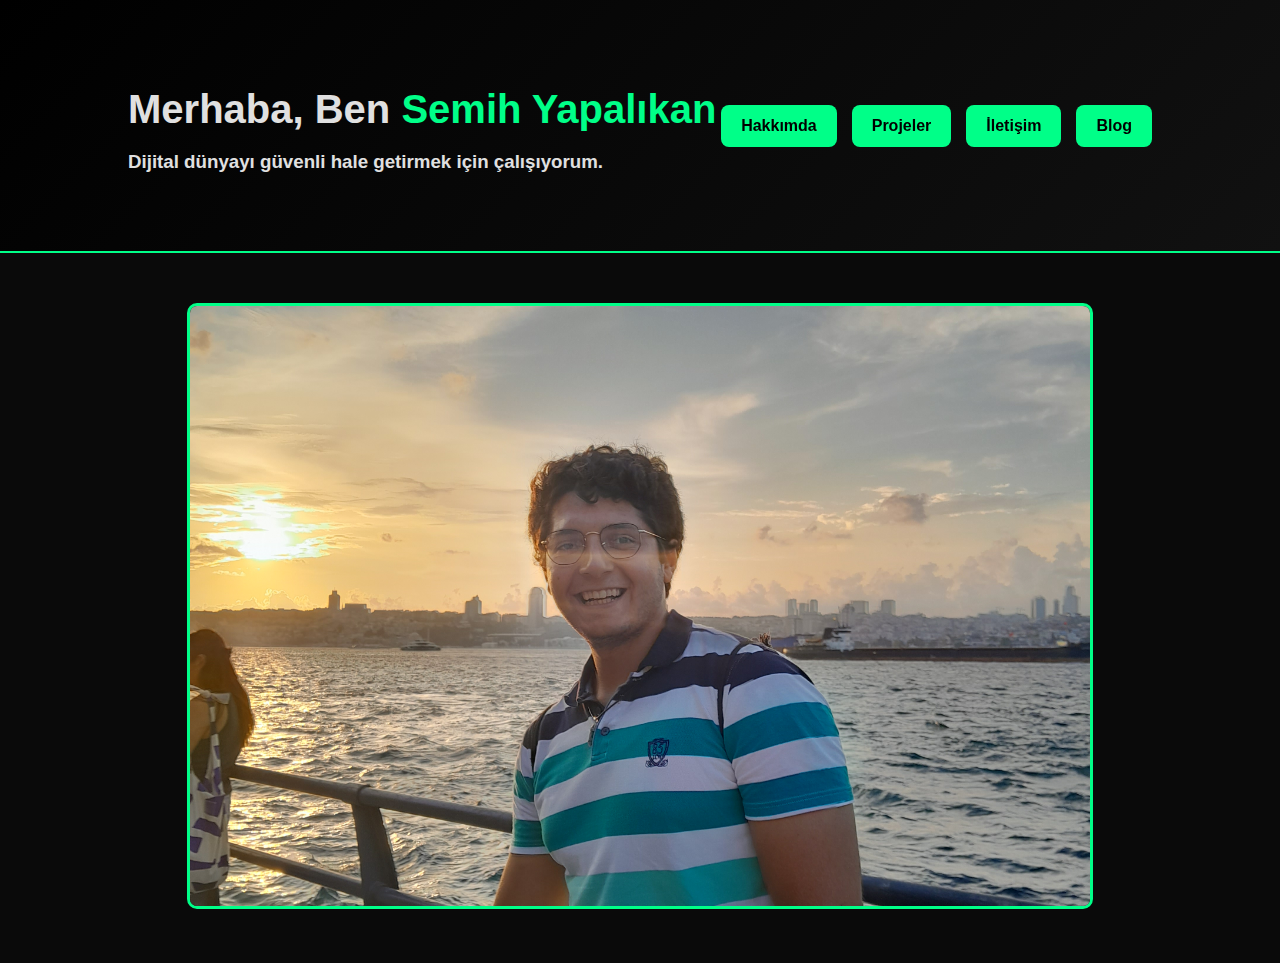
<file: index.html>
<!DOCTYPE html>
<html lang="tr">
<head>
    <meta charset="UTF-8">
    <meta name="viewport" content="width=device-width, initial-scale=1.0">
    <title>Semih Yapalıkan</title>

    <link href="https://unpkg.com/aos@2.3.4/dist/aos.css" rel="stylesheet">

    <link rel="stylesheet" href="style.css">
    <link rel="stylesheet" href="style2.css">
</head>
<body>

    <header class="hero" data-aos="fade-down">
        <div class="intro">
            <h1>Merhaba, Ben <span class="highlight">Semih Yapalıkan</span></h1>
            <h3>Dijital dünyayı güvenli hale getirmek için çalışıyorum.</h3>
        </div>

        <div class="buttons" data-aos="fade-left">
            <a href="hakkimda.html" class="btn">Hakkımda</a>
            <a href="projeler.html" class="btn">Projeler</a>
            <a href="iletisim.html" class="btn">İletişim</a>
            <a href="Blog.html" class="btn">Blog</a>
        </div>

    </header>
    
    <div class="center-image" data-aos="zoom-in">
        <img src="ben.jpg" style="width:900px; height:600px; object-fit:cover;">
    </div>
    <div class="isyeri1 duzenlenmis-resim"></div>



    <script src="https://unpkg.com/aos@2.3.4/dist/aos.js"></script>
    <script>
        AOS.init({
            duration: 1000,
            once: true
        });
    </script>
</body>
</html>
</file>
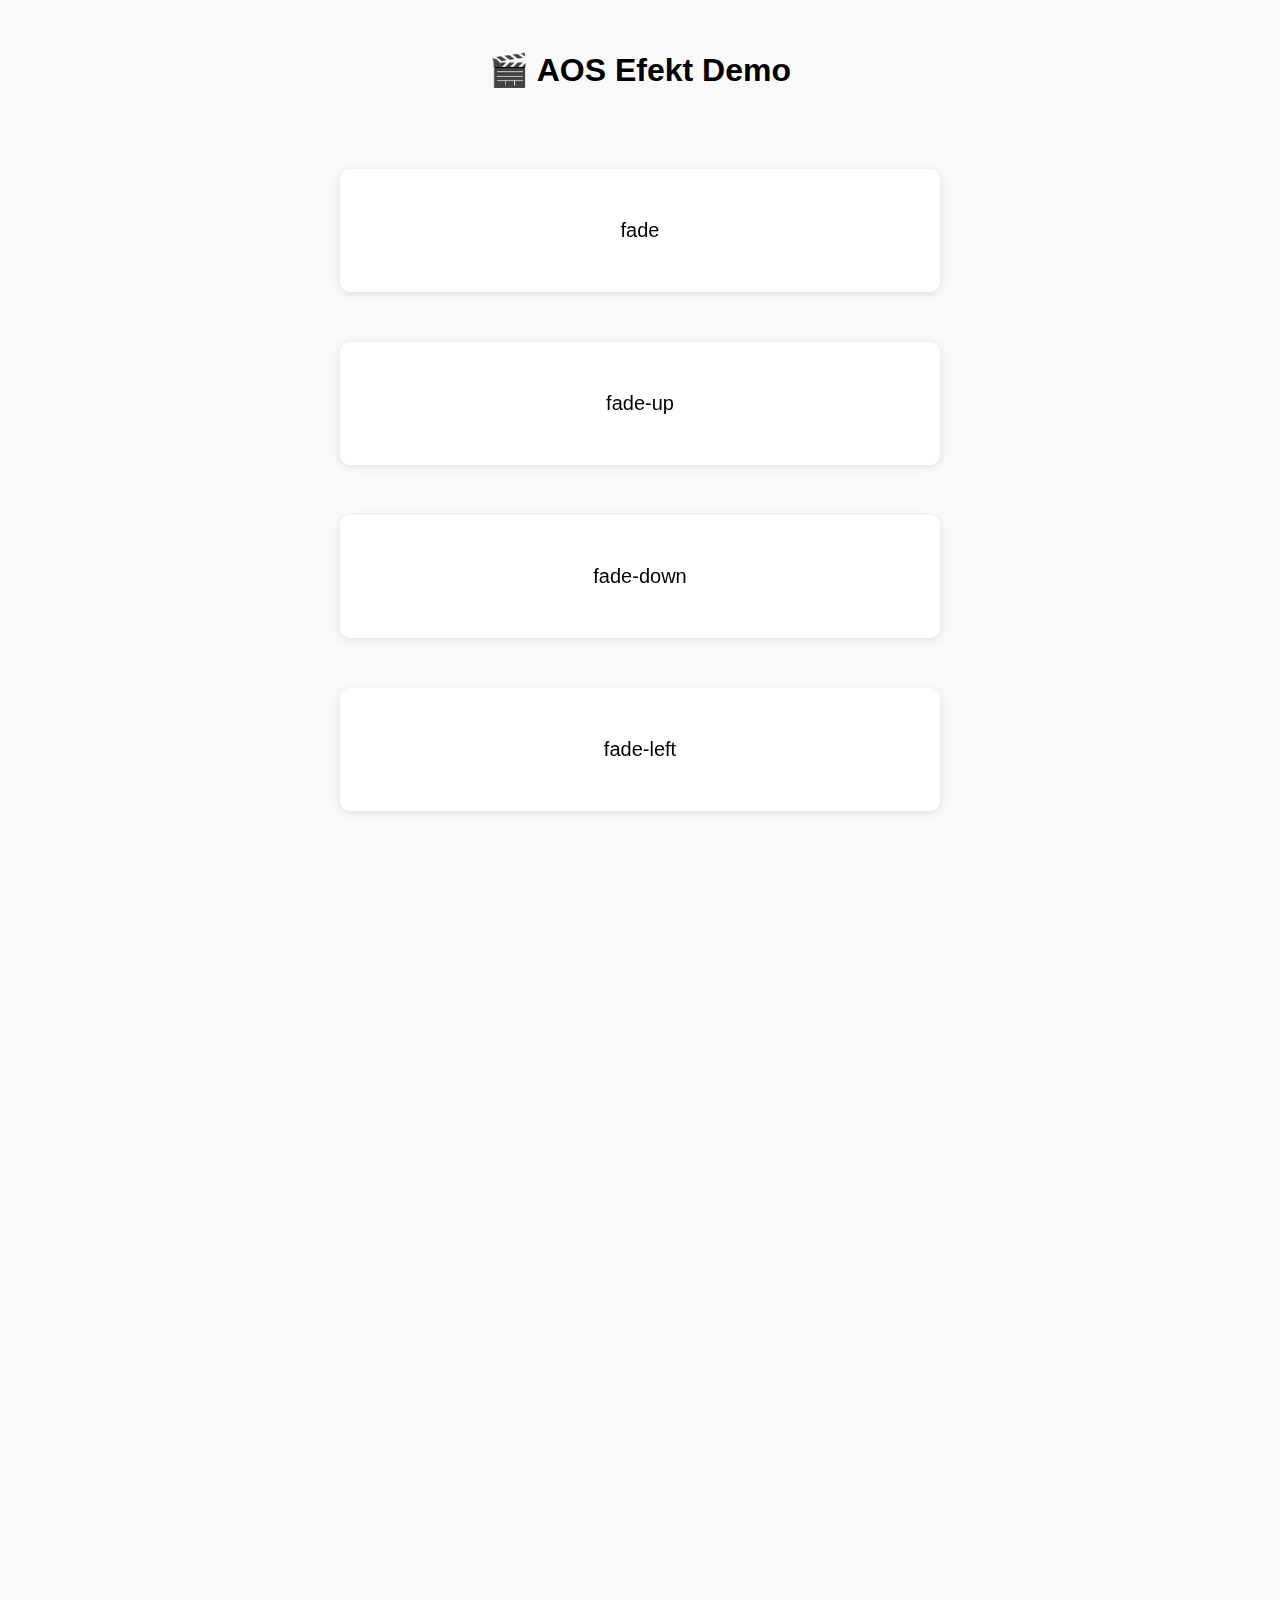
<file: Blog.html>
<!DOCTYPE html>
<html lang="tr">
<head>
    <meta charset="UTF-8">
    <meta name="viewport" content="width=device-width, initial-scale=1.0">
    <title>AOS Efekt Demo</title>

    <!-- AOS CSS -->
    <link href="https://unpkg.com/aos@2.3.4/dist/aos.css" rel="stylesheet">

    <style>
        body {
            font-family: Arial, sans-serif;
            margin: 0;
            padding: 0;
            background: #f9f9f9;
        }
        .box {
            background: white;
            margin: 50px auto;
            padding: 50px;
            width: 80%;
            max-width: 500px;
            text-align: center;
            border-radius: 10px;
            box-shadow: 0 2px 10px rgba(0,0,0,0.1);
            font-size: 20px;
        }
    </style>
</head>
<body>

    <h1 style="text-align:center; padding: 30px;">🎬 AOS Efekt Demo</h1>

    <!-- Fade -->
    <div class="box" data-aos="fade">fade</div>
    <div class="box" data-aos="fade-up">fade-up</div>
    <div class="box" data-aos="fade-down">fade-down</div>
    <div class="box" data-aos="fade-left">fade-left</div>
    <div class="box" data-aos="fade-right">fade-right</div>
    <div class="box" data-aos="fade-up-right">fade-up-right</div>
    <div class="box" data-aos="fade-up-left">fade-up-left</div>
    <div class="box" data-aos="fade-down-right">fade-down-right</div>
    <div class="box" data-aos="fade-down-left">fade-down-left</div>

    <!-- Flip -->
    <div class="box" data-aos="flip-left">flip-left</div>
    <div class="box" data-aos="flip-right">flip-right</div>
    <div class="box" data-aos="flip-up">flip-up</div>
    <div class="box" data-aos="flip-down">flip-down</div>

    <!-- Zoom -->
    <div class="box" data-aos="zoom-in">zoom-in</div>
    <div class="box" data-aos="zoom-in-up">zoom-in-up</div>
    <div class="box" data-aos="zoom-in-down">zoom-in-down</div>
    <div class="box" data-aos="zoom-in-left">zoom-in-left</div>
    <div class="box" data-aos="zoom-in-right">zoom-in-right</div>
    <div class="box" data-aos="zoom-out">zoom-out</div>
    <div class="box" data-aos="zoom-out-up">zoom-out-up</div>
    <div class="box" data-aos="zoom-out-down">zoom-out-down</div>
    <div class="box" data-aos="zoom-out-left">zoom-out-left</div>
    <div class="box" data-aos="zoom-out-right">zoom-out-right</div>

    <!-- AOS JS -->
    <script src="https://unpkg.com/aos@2.3.4/dist/aos.js"></script>
    <script>
        AOS.init({
            duration: 1000,
            once: false
        });
    </script>
</body>
</html>
</file>
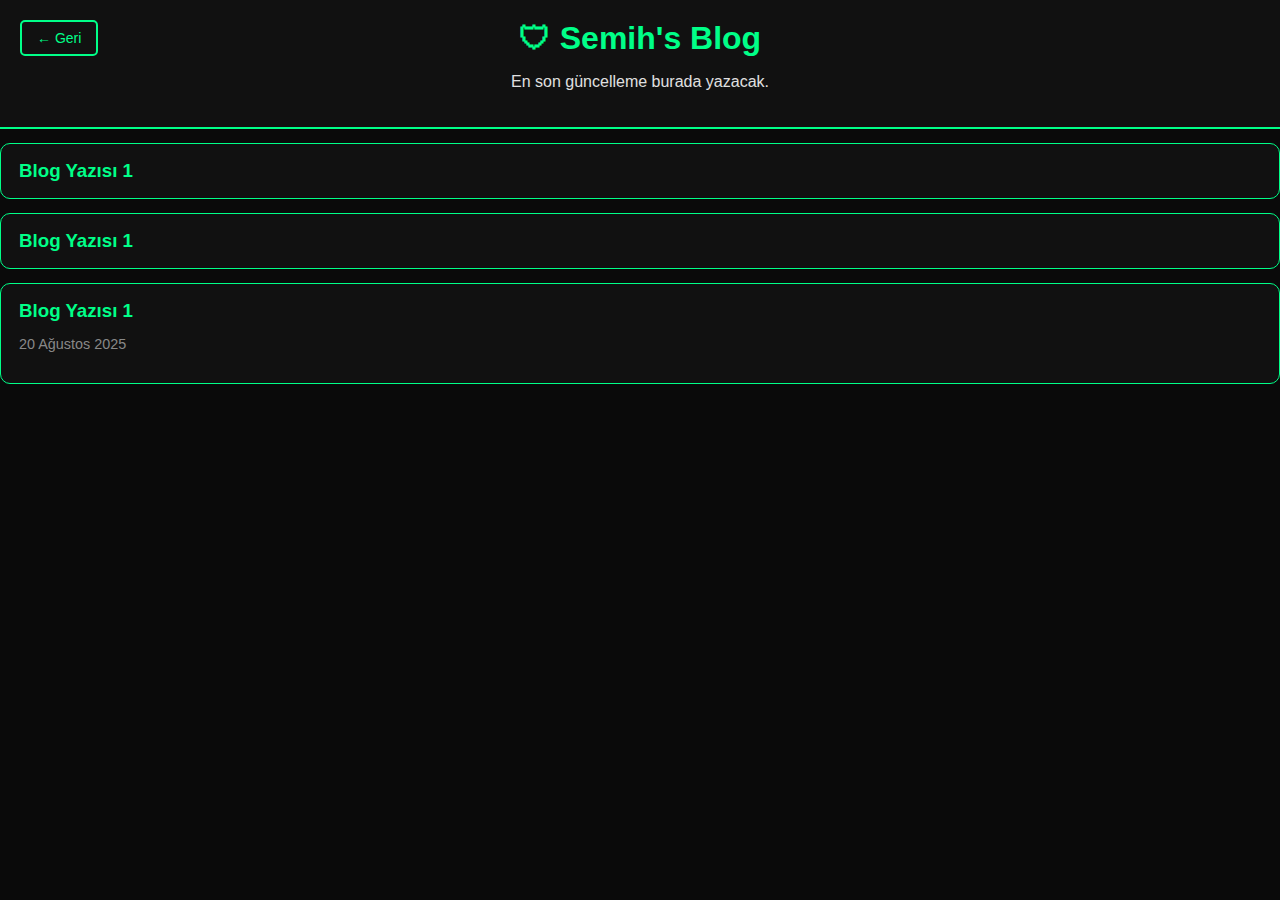
<file: demo2.html>
<!DOCTYPE html>
<html lang="tr">
<head>
    <meta charset="UTF-8">
    <meta name="viewport" content="width=device-width, initial-scale=1.0">
    <title>Blog - Siber Güvenlik</title>

    <!-- AOS Kütüphanesi -->
    <link href="https://unpkg.com/aos@2.3.1/dist/aos.css" rel="stylesheet">

    <style>
        body {
            background-color: #0a0a0a;
            color: #e0e0e0;
            font-family: Arial, sans-serif;
            margin: 0;
            padding: 0;
        }

        header {
            background-color: #111;
            padding: 20px;
            text-align: center;
            border-bottom: 2px solid #00ff88;
            position: relative;
        }

        header h1 {
            color: #00ff88;
            margin: 0;
        }

        /* Geri Butonu */
        .back-btn {
            position: absolute;
            left: 20px;
            top: 20px;
            background-color: transparent;
            border: 2px solid #00ff88;
            color: #00ff88;
            padding: 8px 15px;
            font-size: 14px;
            border-radius: 5px;
            cursor: pointer;
            transition: all 0.3s ease;
            text-decoration: none;
        }

        .back-btn:hover {
            background-color: #00ff88;
            color: #0a0a0a;
        }

        .blog-container {
            max-width: 900px;
            margin: auto;
            padding: 20px;
        }
        .blog-card {
        border: 1px solid #00ff88;
        border-radius: 10px;
        padding: 16px 18px;
        margin: 14px 0;
        background: #111;
        cursor: pointer;               /* tüm kutu tıklanabilir */
        transition: background .25s;
        }
        .blog-card:hover { background: #151515; }

        .blog-title {
        margin: 0;
        color: #00ff88;
        }

        /* İçeriği “slide” ile aç/kapat */
        .blog-content {
        max-height: 0;                 /* kapalı */
        overflow: hidden;
        opacity: 0;
        transition: max-height .4s ease, opacity .3s ease;
        will-change: max-height, opacity;
        padding-top: 0;                /* kapalıyken boşluk olmasın */
        }
        .blog-card.open .blog-content {
        max-height: 600px;             /* içerik uzunluğuna göre yeterli büyük bir değer */
        opacity: 1;
        padding-top: 10px;
        }


        .post {
            background-color: #1a1a1a;
            display: flex;
            justify-content:center; /* yatay ortala */
            align-items: center;     /* dikey ortala */
            margin-left: 100px;
            margin-right: 100px;
        }

        .post:hover {
            transform: scale(1.02);
        }

        .post h2 {
            color: #00ff88;
        }

        .post p {
            line-height: 1.6;
        }

        .date {
            font-size: 0.9em;
            color: #888;
        }
        .icerik {
        padding: 10px;
        background: #111;
        color: #0f0;
        border-radius: 8px;
        margin-top: 8px;
}

    </style>
</head>
<body>

    <header>
        <a href="index.html" class="back-btn">← Geri</a>
        <h1>🛡 Semih's Blog</h1>
        <p>En son güncelleme burada yazacak.</p>
    </header>


<div class="blog-card">
  <h3 class="blog-title">Blog Yazısı 1</h3>
  <div class="blog-content">
    <p>Burada blog 1 içeriği var. Detay metin...</p>
  </div>
</div>


<div class="blog-card">
  <h3 class="blog-title">Blog Yazısı 1</h3>
  <div class="blog-content">
    <p>Burada blog 1 içeriği var. Detay metin...</p>
  </div>
</div>

<div class="blog-card">
  <h3 class="blog-title">Blog Yazısı 1</h3>
  <p class="date">20 Ağustos 2025</p>
  <div class="blog-content">
    <p>Burada blog 1 içeriği var. Detay metin...</p>
  </div>
</div>



<script>
  // Tüm kartlara tek tek tıklama bağla
  document.querySelectorAll('.blog-card').forEach(card => {
    card.addEventListener('click', (e) => {
      // Kartın içinde bir linke tıklandıysa normal davran (yönlendir)  
    //
   
      if (e.target.closest('a')) return;

      // Sadece bu kartı aç/kapat
      card.classList.toggle('open');
    });
  });
</script>

        
        

    

    <!-- AOS Script 
     
    <div class="center-image" data-aos="zoom-in">
        <img src="ben.jpg" style="width:900px; height:600px; object-fit:cover;">
    </div>
    
    -->
    <script src="https://unpkg.com/aos@2.3.1/dist/aos.js"></script>
    <script>
        AOS.init({
            duration: 800,
            once: true
        });
    </script>

</body>
</html>
</file>
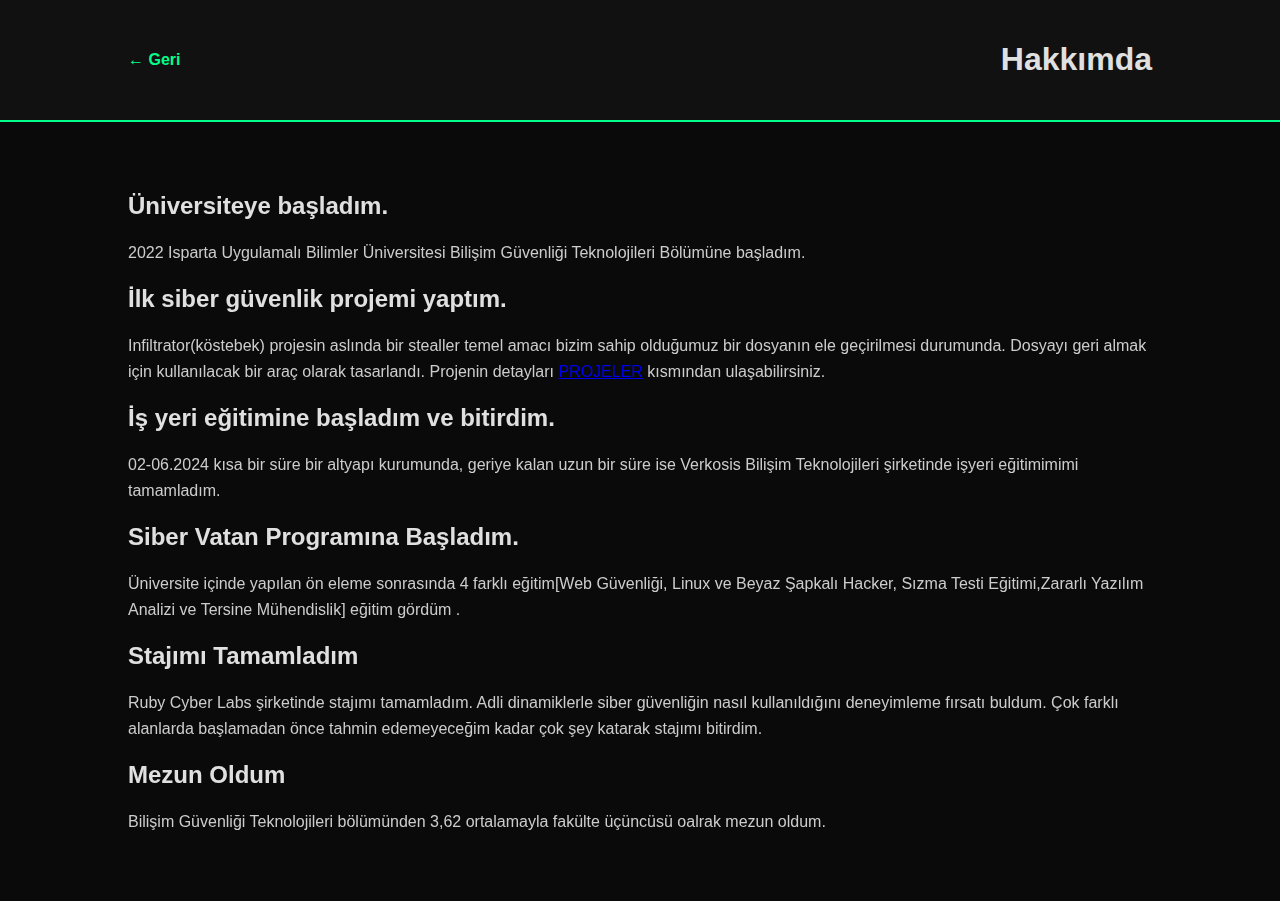
<file: hakkimda.html>
<!DOCTYPE html>
<html lang="tr">
<head>
    <meta charset="UTF-8">
    <meta name="viewport" content="width=device-width, initial-scale=1.0">
    <title>Hakkımda</title>
    <link href="https://unpkg.com/aos@2.3.4/dist/aos.css" rel="stylesheet">
    <link rel="stylesheet" href="style.css">
    <link rel="stylesheet" href="style2.css">

</head>
<body>

<header class="sub-header">
    
    <a href="index.html" class="back-btn">← Geri</a>
    <h1>Hakkımda</h1>

</header>
<section class="timeline">
  <div class="timeline-item left" data-aos="fade-right">
    <h2>Üniversiteye başladım.</h2>
    <p>2022 Isparta Uygulamalı Bilimler Üniversitesi Bilişim Güvenliği Teknolojileri Bölümüne başladım. </p>
  </div>

  <div class="timeline-item right" data-aos="fade-left">
    <h2>İlk siber güvenlik projemi yaptım.</h2>
    <p>Infiltrator(köstebek) projesin aslında bir stealler temel amacı bizim sahip olduğumuz bir dosyanın ele geçirilmesi durumunda. Dosyayı geri almak için kullanılacak bir araç olarak tasarlandı. Projenin detayları <a href="file:///home/bodiedblood/Documents/website/projeler.html"> PROJELER</a> 
      kısmından ulaşabilirsiniz. </p>
  </div>

  <div class="timeline-item left" data-aos="fade-right">

    <h2>İş yeri eğitimine başladım ve bitirdim.</h2>
  <div class="resim-container">
    <div class="isyeri1 duzenlenmis-resim" data-aos="fade-right"></div>
        <div class="isyeri2 duzenlenmis-resim" data-aos="fade-right"></div>
    <div class="isyeri3 duzenlenmis-resim" data-aos="fade-right"></div>

  </div>
    

    <p>02-06.2024 kısa bir süre bir altyapı kurumunda, geriye kalan uzun bir süre ise Verkosis Bilişim Teknolojileri şirketinde işyeri eğitimimimi tamamladım. </p>
  </div>

  <div class="timeline-item right" data-aos="fade-left">
    <h2>Siber Vatan Programına Başladım.</h2>
    <div class="sibervatan duzenlenmis-resim-tek" ></div>
    <p>Üniversite içinde yapılan ön eleme sonrasında 4 farklı eğitim[Web Güvenliği, Linux ve Beyaz Şapkalı Hacker,
      Sızma Testi Eğitimi,Zararlı Yazılım Analizi ve Tersine Mühendislik] eğitim gördüm .</p>
  </div>

  
  <div class="timeline-item left" data-aos="fade-right">

    <h2>Stajımı Tamamladım</h2>
    <p>Ruby Cyber Labs şirketinde stajımı tamamladım. Adli dinamiklerle siber güvenliğin nasıl kullanıldığını
    deneyimleme fırsatı buldum. Çok farklı alanlarda başlamadan önce tahmin edemeyeceğim kadar çok şey
     katarak stajımı bitirdim. </p>
    <div class="ruby duzenlenmis-resim-tek-r" ></div>
  </div>

   <div class="timeline-item right" data-aos="fade-left">
    <h2>Mezun Oldum</h2>
    <p>Bilişim Güvenliği Teknolojileri bölümünden 3,62 ortalamayla fakülte üçüncüsü oalrak mezun oldum.</p>
    <div class="mezun duzenlenmis-resim-tek" ></div>

  </div>
</section>

<script src="https://unpkg.com/aos@2.3.1/dist/aos.js"></script>
<script>
    AOS.init({
        duration: 1200, 
        once: true      
    });
</script>
</body>
</html>
</file>
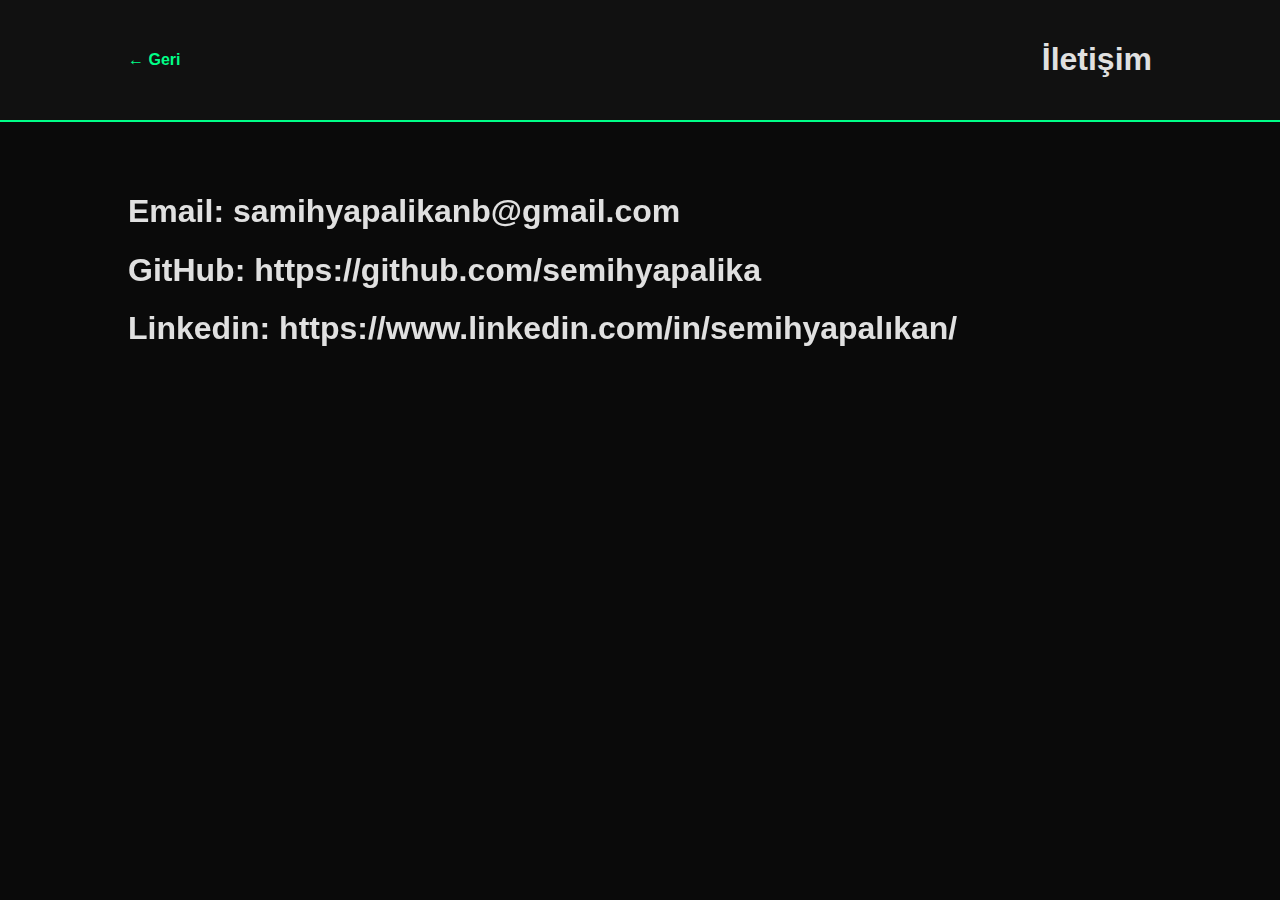
<file: iletisim.html>
<!DOCTYPE html>
<html lang="tr">
<head>
    <meta charset="UTF-8">
    <meta name="viewport" content="width=device-width, initial-scale=1.0">
    <title>İletişim</title>
    <link href="https://unpkg.com/aos@2.3.4/dist/aos.css" rel="stylesheet">
    <link rel="stylesheet" href="style.css">
</head>
<body>

<header class="sub-header">
    
    <a href="index.html" class="back-btn">← Geri</a>
    <h1>İletişim</h1>
</header>

<section data-aos="fade-up">
    <h1>Email: samihyapalikanb@gmail.com</h1>
    <h1>GitHub: https://github.com/semihyapalika</h1>
    <h1>Linkedin: https://www.linkedin.com/in/semihyapalıkan/</h1>

</section>

<script src="https://unpkg.com/aos@2.3.4/dist/aos.js"></script>
<script>AOS.init({ duration: 1000, once: true });</script>
</body>
</html>
</file>
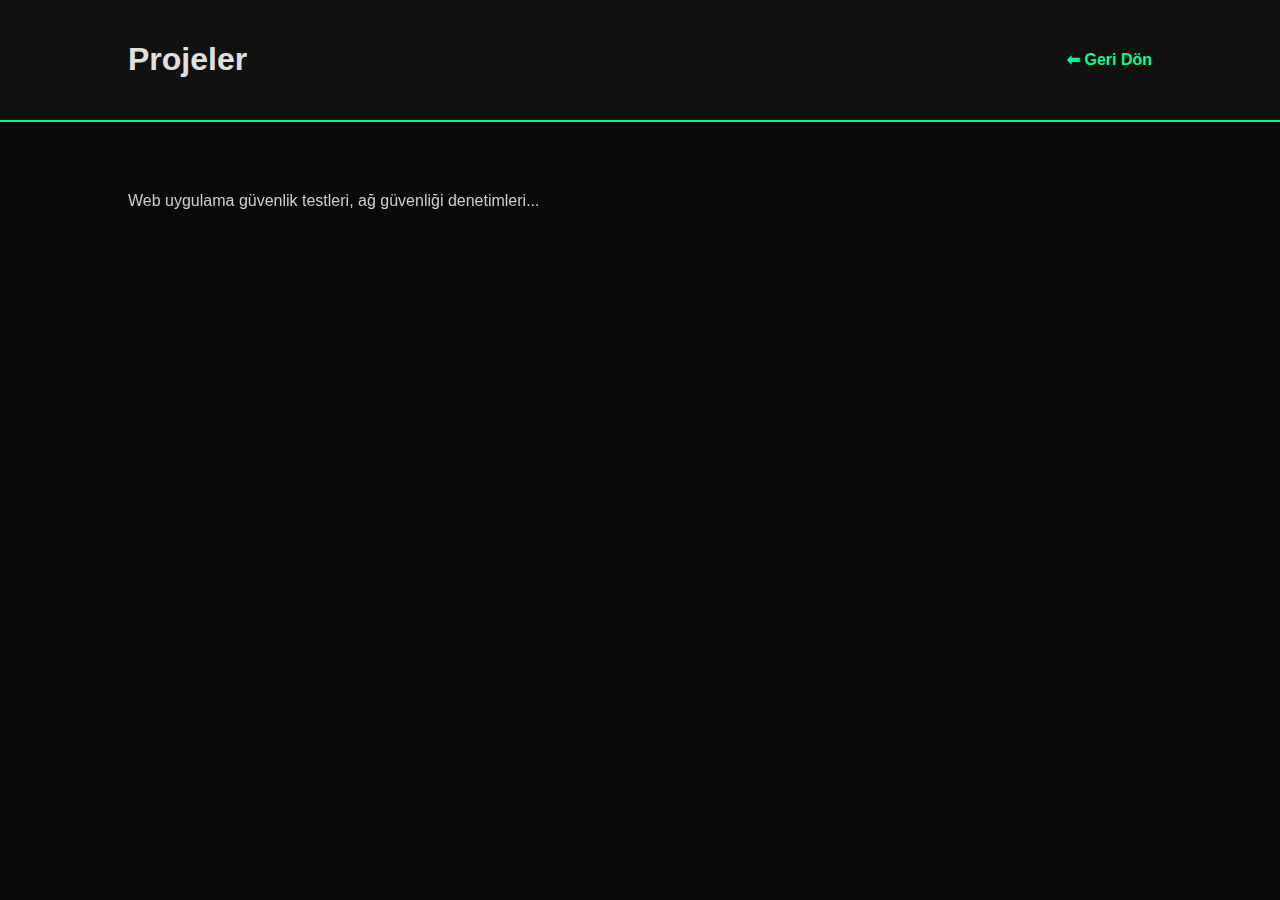
<file: projeler.html>
<!DOCTYPE html>
<html lang="tr">
<head>
    <meta charset="UTF-8">
    <meta name="viewport" content="width=device-width, initial-scale=1.0">
    <title>Projeler</title>
    <link href="https://unpkg.com/aos@2.3.4/dist/aos.css" rel="stylesheet">
    <link rel="stylesheet" href="style.css">
</head>
<body>

<header class="sub-header">
    <h1>Projeler</h1>
    <a href="index.html" class="back-btn">⬅ Geri Dön</a>
</header>

<section data-aos="fade-up">
    <p>Web uygulama güvenlik testleri, ağ güvenliği denetimleri...</p>
</section>

<script src="https://unpkg.com/aos@2.3.4/dist/aos.js"></script>
<script>AOS.init({ duration: 1000, once: true });</script>
</body>
</html>
</file>
<file: style.css>
/* Genel */
body {
    font-family: 'Segoe UI', Tahoma, sans-serif;
    margin: 0;
    padding: 0;
    background-color: #0a0a0a;
    color: #e0e0e0;
}
.highlight { color: #00ff88; }

/* Ana sayfa header */
.hero {
    display: flex;
    justify-content: space-between;
    align-items: center;
    padding: 60px 10%;
    background: linear-gradient(135deg, #000, #111);
    border-bottom: 2px solid #00ff88;
}
.intro { max-width: 60%; }
.intro h1 { font-size: 2.5rem; margin-bottom: 10px; }
.intro p { font-size: 1.1rem; color: #ccc; }
.buttons { display: flex; flex-direction: row; gap: 15px; }
.btn {
    background: #00ff88;
    color: #000;
    padding: 12px 20px;
    text-decoration: none;
    font-weight: bold;
    border-radius: 8px;
    transition: 0.3s;
    text-align: center;
}
.btn:hover { background: #00cc6a; transform: scale(1.05); }

/* Orta resim */
.center-image { text-align: center; padding: 50px; }
.center-image img {
    max-width: 90%;
    border: 3px solid #00ff88;
    border-radius: 10px;
}

/* Alt sayfa header */
.sub-header {
    background: #111;
    padding: 20px 10%;
    display: flex;
    justify-content: space-between;
    align-items: center;
    border-bottom: 2px solid #00ff88;
}
.back-btn {
    color: #00ff88;
    text-decoration: none;
    font-weight: bold;
}
.back-btn:hover { text-decoration: underline; }

/* Bölümler */
section { padding: 50px 10%; }
section p { line-height: 1.6; color: #ccc; }

/* Responsive */
@media (max-width: 768px) {
    .hero { flex-direction: column; text-align: center; }
    .intro { max-width: 100%; }
    .buttons { flex-direction: row; margin-top: 20px; }
    .btn { flex: 1; }
}
</file>
